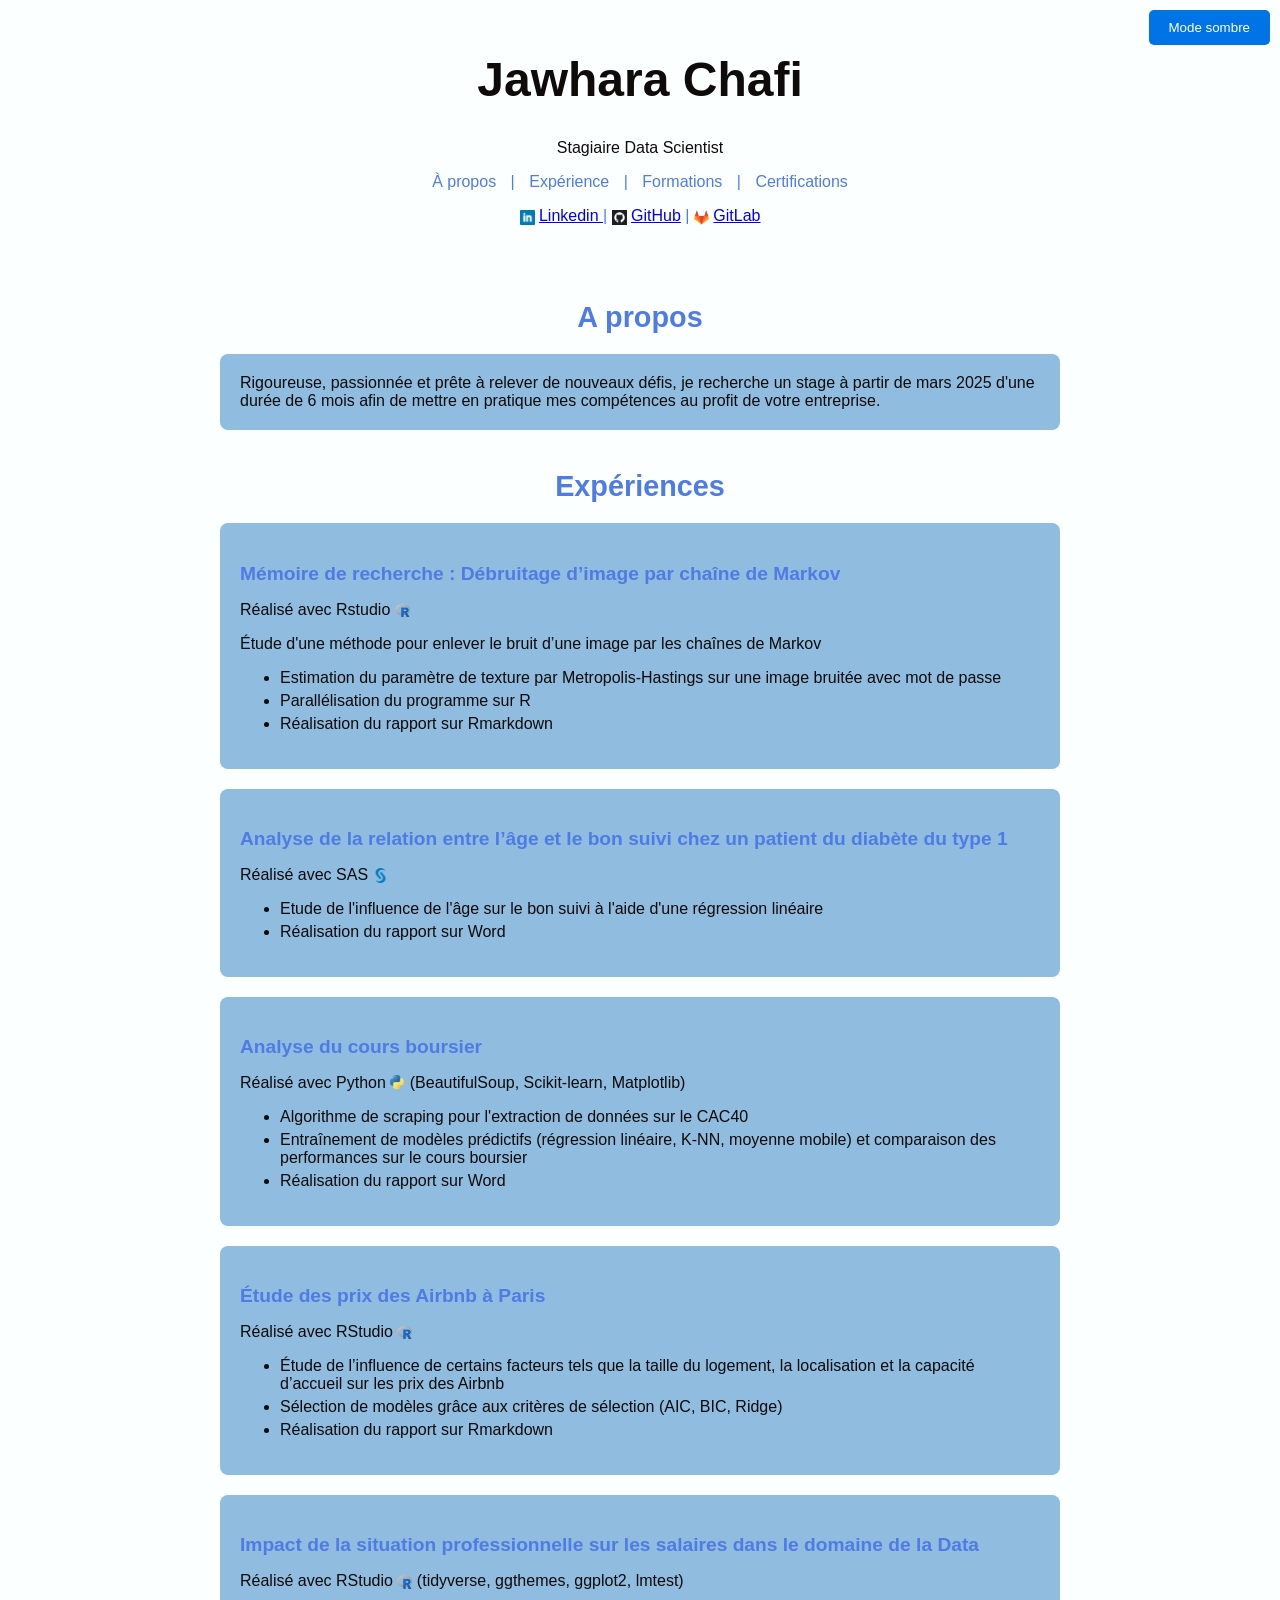
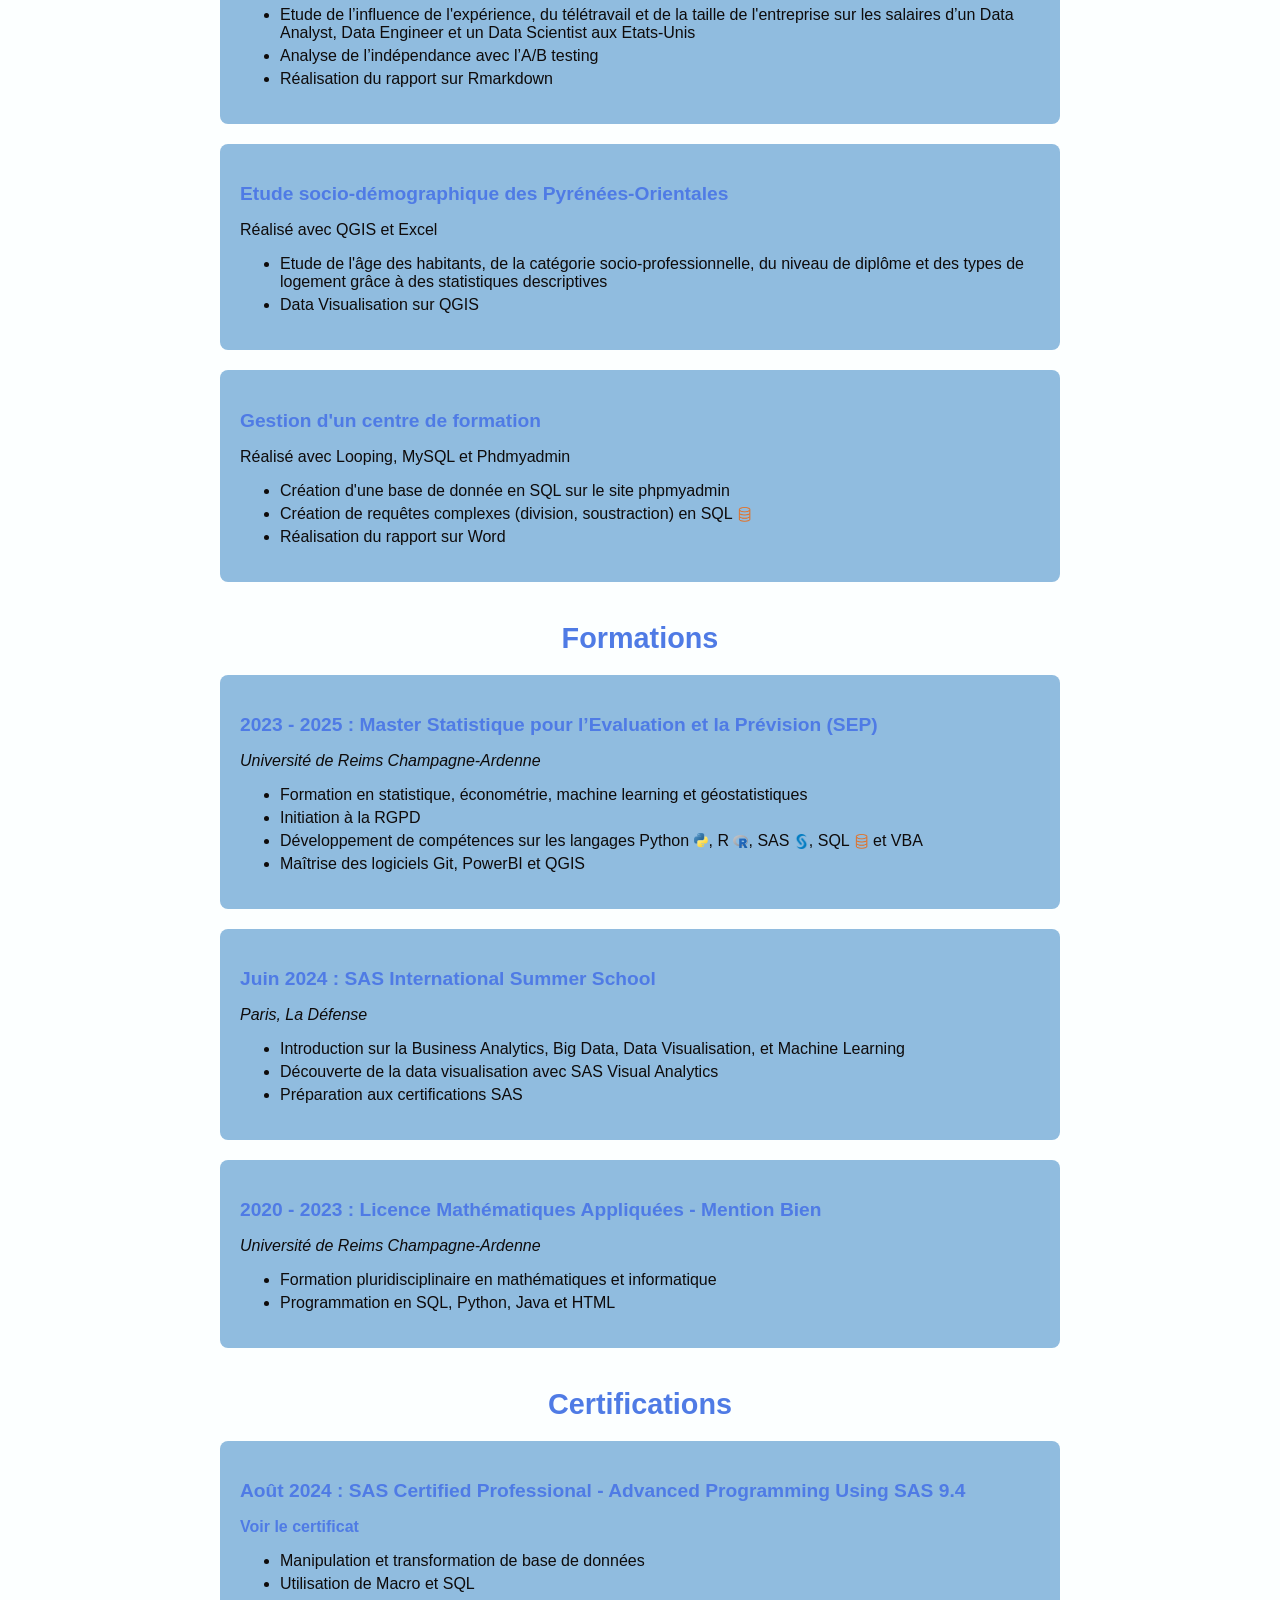
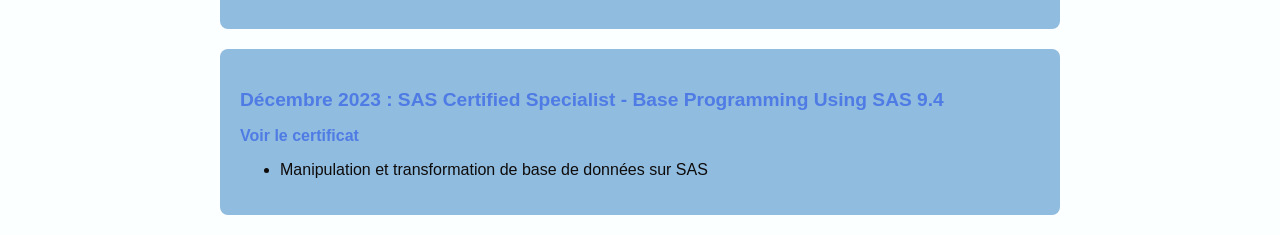
<file: index.html>
<!DOCTYPE html>
<html lang="fr">
<head>
  <meta charset="UTF-8">
  <meta name="viewport" content="width=device-width, initial-scale=1.0">
  <title>Portfolio de Jawhara Chafi</title>
  <link rel="stylesheet" href="style.css">
  <script src="script_js.js"></script>
  <link rel="icon" href="images/data.jpg" type="image/x-icon">
</head>
<body>
  <header>
    <h1>Jawhara Chafi</h1>
    <p class = "post">Stagiaire Data Scientist</p>
    <nav>
      <a href="#about">À propos</a> | 
      <a href="#projects">Expérience</a> | 
      <a href="#formations">Formations</a> | 
      <a href="#certifications">Certifications</a>
    </nav>
    <p>
        <span> <img src="images/linkedin_logo.png" alt="LinkedIn" style="width:15px; vertical-align:middle;"> <a href ="https://www.linkedin.com/in/jawhara-chafi/"> Linkedin </a>  </span>
        |<span> <img src="images/github_logo.png" alt="LinkedIn" style="width:15px; vertical-align:middle;"> <a href = https://github.com/Jawharachf> GitHub</a></span>
        | <span> <img src="images/gitlab_logo.png" alt="GitLab" style="width:15px; vertical-align:middle;"> <a href = https://gitlab-mi.univ-reims.fr/chaf0014> GitLab</a></span>
    </p>
    </header>
  <section id ="abouts">
  <h2>A propos </h2>
  <div class="about">
    
    Rigoureuse, passionnée et prête à relever de nouveaux défis, je recherche un stage à partir de mars 2025 d'une durée de 6 mois 
    afin de mettre en pratique mes compétences au profit de votre entreprise.

  </div>
  </section>
  <section id="projects">
    <h2>Expériences</h2>
    <!-- Projet Mémoire de recherche -->
    <div class="project">
      <h3>Mémoire de recherche : Débruitage d’image par chaîne de Markov</h3>
      <p>Réalisé avec Rstudio <img class = "logo" src="images/R_logo.png" alt="R" style="width:15px; vertical-align:middle;"></p>
      <p>Étude d'une méthode pour enlever le bruit d’une image par les chaînes de Markov</p>
      <ul>
        <li>Estimation du paramètre de texture par Metropolis-Hastings sur une image bruitée avec mot de passe</li>
        <li>Parallélisation du programme sur R</li>
        <li>Réalisation du rapport sur Rmarkdown</li>
      </ul>
    </div></p>

    <!-- Projet Analyse diabète de type 1 -->
    <div class="project"> 
        <h3>Analyse de la relation entre l’âge et le bon suivi chez un patient du diabète du type 1</h3>
        <p>Réalisé avec SAS <img class = "logo" src="images/sas_logo.png" alt="sas" style="width:15px; vertical-align:middle;"></p>
        <ul>
            <li> Etude de l'influence de l'âge sur le bon suivi à l'aide d'une régression linéaire</li>
            <li> Réalisation du rapport sur Word </li>
        </ul>

    </div>

    <!-- Projet Analyse du cours boursier -->
    <div class="project">
      <h3>Analyse du cours boursier</h3>
      <p>Réalisé avec Python <img src="images/python_logo.png" alt="R" style="width:15px; vertical-align:middle;"> (BeautifulSoup, Scikit-learn, Matplotlib)</p>
      <ul>
        <li>Algorithme de scraping pour l'extraction de données sur le CAC40</li>
        <li>Entraînement de modèles prédictifs (régression linéaire, K-NN, moyenne mobile) et comparaison des performances sur le cours boursier</li>
        <li>Réalisation du rapport sur Word</li>
      </ul>
    </div>

    <!-- Projet Étude des prix des Airbnb -->
    <div class="project">
      <h3>Étude des prix des Airbnb à Paris</h3>
      <p>Réalisé avec RStudio <img class = "logo" src="images/R_logo.png" alt="R" style="width:15px; vertical-align:middle;"></p>
      <ul>
        <li>Étude de l’influence de certains facteurs tels que la taille du logement, la localisation et la capacité d’accueil sur les prix des Airbnb</li>
        <li>Sélection de modèles grâce aux critères de sélection (AIC, BIC, Ridge)</li>
        <li>Réalisation du rapport sur Rmarkdown</li>
      </ul>
    </div>

    <!-- Projet Impact de la situation professionnelle -->
    <div class="project">
      <h3>Impact de la situation professionnelle sur les salaires dans le domaine de la Data</h3>
      <p>Réalisé avec RStudio <img class = "logo" src="images/R_logo.png" alt="R" style="width:15px; vertical-align:middle;">  (tidyverse, ggthemes, ggplot2, lmtest)</p>
      <ul>
        <li>Etude de l’influence de l'expérience, du télétravail et de la taille de l'entreprise sur les salaires 
            d’un Data Analyst, Data Engineer et un Data Scientist aux Etats-Unis</li>
        <li>Analyse de l’indépendance avec l’A/B testing</li>
        <li>Réalisation du rapport sur Rmarkdown</li>
      </ul>
    </div>
    <div class = "project">
    <h3>Etude socio-démographique des Pyrénées-Orientales</h3>
 
    <p>Réalisé avec QGIS et Excel </p>
    
    <ul>
        <li>Etude de l'âge des habitants, de la catégorie socio-professionnelle, du niveau de diplôme et des types de logement grâce à des statistiques descriptives</li>
        <li> Data Visualisation sur QGIS</li>
    
    </ul>
    </div>
    <div class = "project">
      <h3>Gestion d'un centre de formation</h3>
      <p>Réalisé avec Looping, MySQL et Phdmyadmin</p>
      <ul>
        <li>Création d'une base de donnée en SQL sur le site phpmyadmin</li>
        <li> Création de requêtes complexes (division, soustraction) en SQL <img class = "logo" src="images/sql_logo.png" alt="SQL" style="width:15px; vertical-align:middle;"> </li>
        <li> Réalisation du rapport sur Word</li>
      </ul>

    </div>
    
  </section>

  <!-- Section Formations -->
  <section id="formations">
    <h2>Formations</h2>

    <div class="formation">
      <h3>2023 - 2025 : Master Statistique pour l’Evaluation et la Prévision (SEP)</h3>
      <p><em>Université de Reims Champagne-Ardenne</em></p>
      <ul>
        <li>Formation en statistique, économétrie, machine learning et géostatistiques</li>
        <li>Initiation à la RGPD</li>
        <li>Développement de compétences sur les langages Python <img class = "logo" src="images/python_logo.png" alt="Python" style="width:15px; vertical-align:middle;">, 
            R <img class = "logo"  src="images/R_logo.png" alt="R" style="width:15px; vertical-align:middle;">, 
            SAS <img class = "logo" src="images/sas_logo.png" alt="SAS" style="width:15px; vertical-align:middle;">, SQL <img class = "logo" src="images/sql_logo.png" alt="SQL" style="width:15px; vertical-align:middle;"> et VBA</li>
        <li>Maîtrise des logiciels Git, PowerBI et QGIS</li>
      </ul>
    </div>

    <div class="formation">
      <h3>Juin 2024 : SAS International Summer School</h3>
      <p><em>Paris, La Défense</em></p>
      <ul>
        <li>Introduction sur la Business Analytics, Big Data, Data Visualisation, et Machine Learning</li>
        <li>Découverte de la data visualisation avec SAS Visual Analytics</li>
        <li>Préparation aux certifications SAS</li>
      </ul>
    </div>

    <div class="formation">
      <h3>2020 - 2023 : Licence Mathématiques Appliquées - Mention Bien</h3>
      <p><em>Université de Reims Champagne-Ardenne</em></p>
      <ul>
        <li>Formation pluridisciplinaire en mathématiques et informatique</li>
        <li>Programmation en SQL, Python, Java et HTML</li>
      </ul>
    </div>
  </section>

  <!-- Section Certifications -->
  <section id="certifications">
    <h2>Certifications</h2>

    <div class="certification">
      <h3>Août 2024 : <a href = "https://www.credly.com/earner/earned/badge/6e82f129-6d31-48a8-8081-63fcfd67dd19"> SAS Certified Professional - Advanced Programming Using SAS 9.4 </a></h3>
      <p><a href="certifications/SAS Certified Professional_ Advanced Programming Using SAS 9.4 certificate.pdf" target="_blank">Voir le certificat</a></p>
      <ul>
        <li>Manipulation et transformation de base de données</li>
        <li>Utilisation de Macro et SQL</li>
      </ul>
    </div>

    <div class="certification">
      <h3>Décembre 2023 : <a href = "https://www.credly.com/org/sas/badge/sas-certified-specialist-base-programming-using-sas-9-4"> SAS Certified Specialist - Base Programming Using SAS 9.4</a></h3>
      <p><a href="certifications/SAS Certified Specialist_ Base Programming Using SAS 9.4 certificate.pdf" target="_blank">Voir le certificat</a></p>
      <ul>
        <li>Manipulation et transformation de base de données sur SAS</li>
      </ul>
    </div>
  </section>
  <button id="toggle-theme">Mode sombre</button>

  
</body>
</html>
</file>
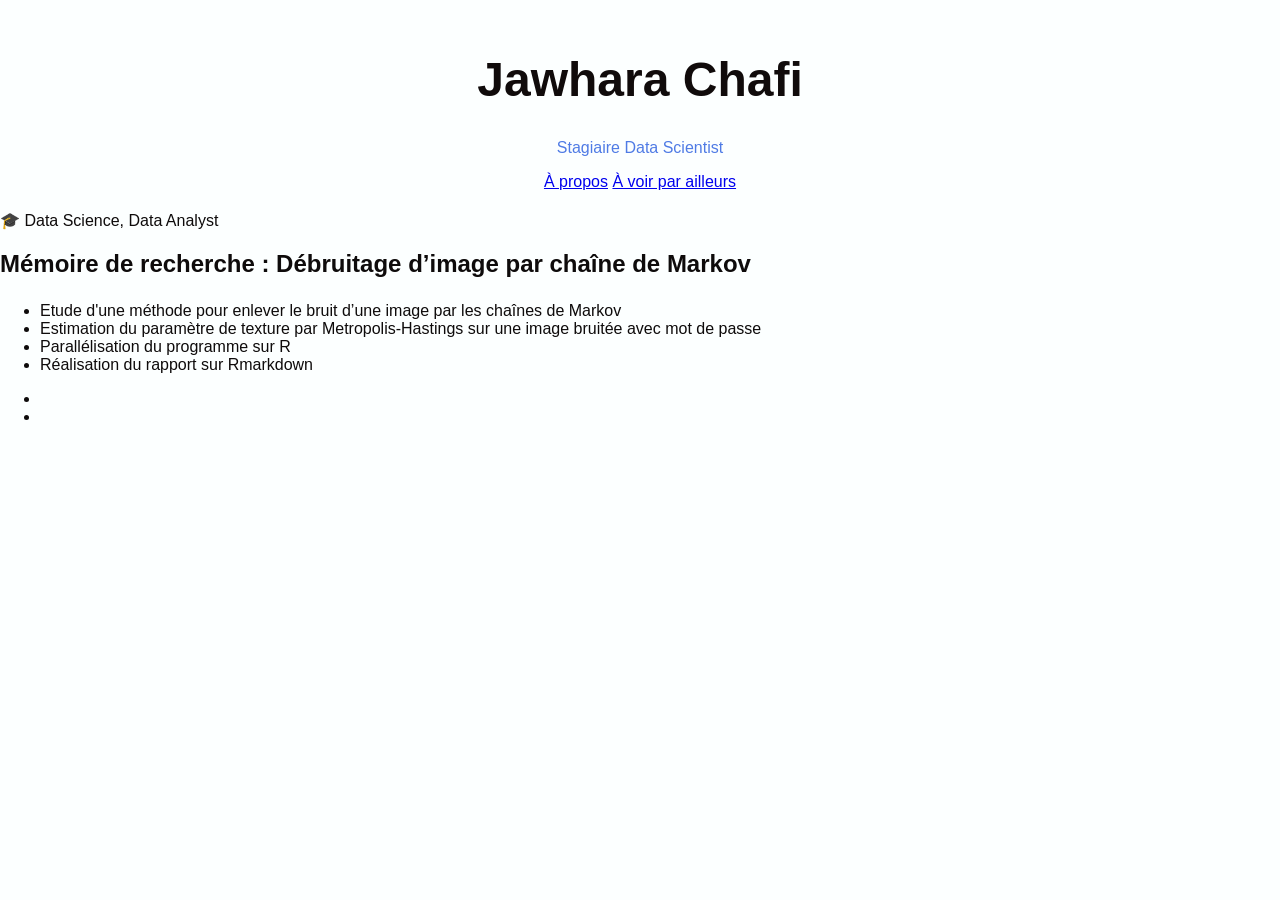
<file: portfolio.html>
<!DOCTYPE html>
<html lang="fr">
<head>
    <meta charset="UTF-8">
    <meta name="viewport" content="width=device-width, initial-scale=1.0">
    <title>Jawhara Chafi - Portfolio</title>
    <link rel="stylesheet" href="style.css">
</head>
<body>
    <!-- En-tête principal -->
    <header>
        <h1>Jawhara Chafi</h1>
        <p>Stagiaire Data Scientist</p>
        <div class="links">
            <a href="#">À propos</a>
            <a href="#">À voir par ailleurs</a>
        </div>
    </header>

    <!-- Section des tags et catégories -->
    <section class="tags">
        <span>🎓 Data Science, Data Analyst</span>
    </section>

    <!-- Section principale des publications -->
    <main>
        <article>
            <h2>Mémoire de recherche : Débruitage d’image par chaîne de Markov</h2>
            <h3></h3>
            <ul>
            <li> Etude d'une méthode pour enlever le bruit d’une image par les chaînes de Markov</li>
            <li>Estimation du paramètre de texture par Metropolis-Hastings sur une image bruitée avec mot de passe</li> 
            <li> Parallélisation du programme sur R</li>
            <li> Réalisation du rapport sur Rmarkdown </li>
            </ul>
            <ul>
                <li></li>
                <li><a href="#"></a></li>
            </ul>
        </article>
    </main>
</body>
</html>
</file>
<file: style.css>
/* Style global */
:root {
    --primary-color: #4f7be5;  /* Couleur principale */
    --secondary-color: #333333; /* Couleur secondaire */
    --text-color: #ffffff;      /* Couleur du texte */
    --background-color: #000000; /* Couleur de fond */
    --primary-background-dark: #90bcdf;
    --text-color-dark: #100b0b;      /* Couleur du texte */
  }

body {
  font-family: Arial, sans-serif;
  background-color: #fcffff;
  color: #0e0b0b;
  margin: 0;
  padding: 0;
}
.dark-mode {
    background-color: #0c0a0a;
    color: #fdfdfd;
  }
.dark-mode .post{
    color: var(--text-color)

}
.post{
    color: var(--text-color-dark)

}

header {
  text-align: center;
  padding: 20px;
}

.dark-mode header h1 {
  font-size: 3em;
  color: #fff;
}
header h1 {
    font-size: 3em;
    color: var(--text-color-dark);
  }
  


header p, header nav {
  color: var(--primary-color);
}

header nav a {
  color: var(--primary-color);
  text-decoration: none;
  margin: 0 10px;
}


header nav a:hover {
  text-decoration: underline;
}


h3 {
  color: var(--primary-color);
  font-size: 1.5em;
}


section h2 {
    display: flex;
    justify-content: center;
    align-items: center;
    text-align: center;
    color: var(--primary-color);
    font-size: 1.8em;
    margin: 40px 0 20px;
  }

.formation,  .project,  .certification, .about {
    background-color: var(--primary-background-dark);
    margin: 20px auto;
    padding: 20px;
    border-radius: 8px;
    max-width: 800px;
  }
  .dark-mode .formation, .dark-mode .certification, .dark-mode .about, .dark-mode .project{
    background-color: #333;
    margin: 20px auto;
    padding: 20px;
    border-radius: 8px;
    max-width: 800px;
  }

  .formation h3, .certification h3, .project h3 {
    color: var(--primary-color);
    font-size: 1.2em;
    margin-bottom: 10px;
  }
  
 
  .formation ul, .project ul,  .certification ul {
    margin-top: 10px;
    padding-left: 40px;
  }
  
  .formation li, .project li,  .certification li{
    margin: 5px 0;
  }

  /* Changer la couleur lorque le site a déjà été cliqué */
  a:visited {
    color: rgb(97, 152, 240);
  }



  .certification a {
    color: var(--primary-color); /* Utiliser la couleur principale */
    text-decoration: none;
    font-weight: bold;
    text-decoration: none; 
}

.certification a:hover {
    color: var(--primary-background-light); 
    text-decoration: none;
}

  /* Style du bouton */
  #toggle-theme {
    position: fixed;
    top: 10px;
    right: 10px;
    padding: 10px 20px;
    cursor: pointer;
    background-color: #0073e6;
    color: #fff;
    border: none;
    border-radius: 5px;
  }
</file>
